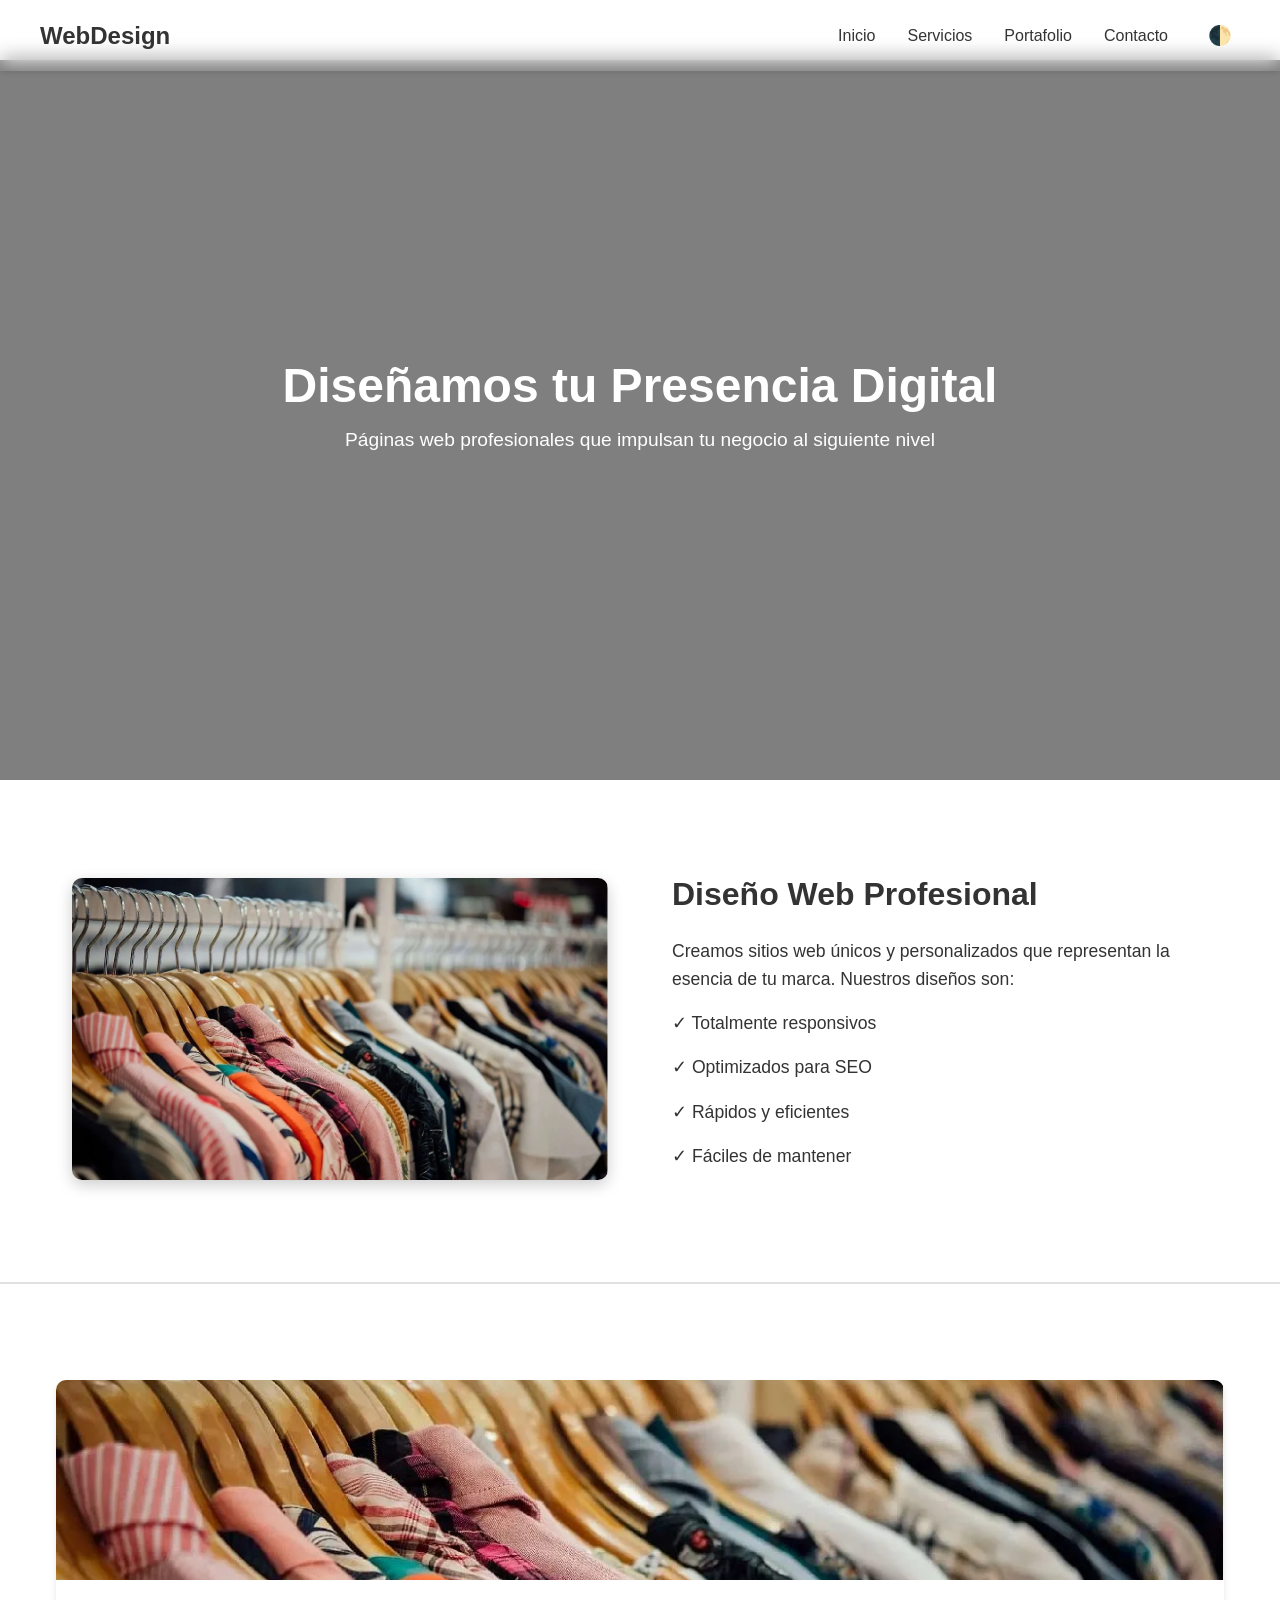
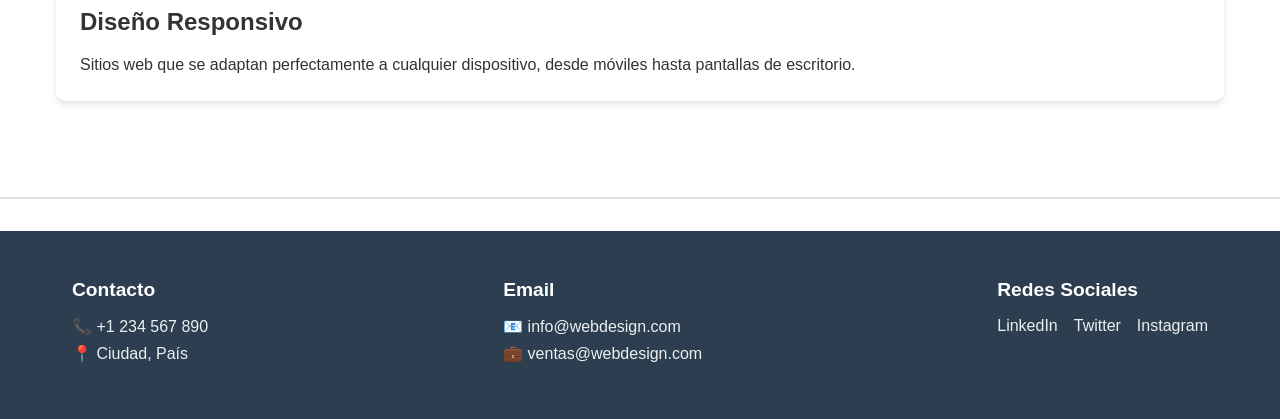
<file: index.html>
<!DOCTYPE html>
<html lang="es" data-theme="light">
<head>
    <meta charset="UTF-8">
    <meta name="viewport" content="width=device-width, initial-scale=1.0">
    <title>Diseño Web Profesional</title>
    <link href="Nuestra_Pagina.css" rel="stylesheet">
    <link href="Nuestra_Pagina.js">
</head>
<body>
    <script src="Nuestra_Pagina.js"></script>
    <header>
        <nav>
            <div class="logo">WebDesign</div>
            <div class="nav-links">
                <a href="#inicio">Inicio</a>
                <a href="#servicios">Servicios</a>
                <a href="#portafolio">Portafolio</a>
                <a href="#contacto">Contacto</a>
                <button class="theme-toggle" id="themeToggle">🌓</button>
            </div>
        </nav>
    </header>

    <section class="hero">
        <div class="hero-content">
            <h1>Diseñamos tu Presencia Digital</h1>
            <p>Páginas web profesionales que impulsan tu negocio al siguiente nivel</p>
        </div>
    </section>

    <section class="features">
        <div class="features-image">
            <img src="./public/images/moda-ropajpg.webp" alt="Diseño web responsive">
        </div>
        <div class="features-text">
            <h2>Diseño Web Profesional</h2>
            <p>Creamos sitios web únicos y personalizados que representan la esencia de tu marca. Nuestros diseños son:</p>
            <p>✓ Totalmente responsivos</p>
            <p>✓ Optimizados para SEO</p>
            <p>✓ Rápidos y eficientes</p>
            <p>✓ Fáciles de mantener</p>
        </div>
    </section>

    <div class="separator"></div>

    <section class="carousel-section">
        <div class="carousel" id="carousel">
            <div class="card">
                <img src="./public/images/moda-ropajpg.webp" alt="Diseño Responsivo" class="card-image">
                <div class="card-content">
                    <h3>Diseño Responsivo</h3>
                    <p>Sitios web que se adaptan perfectamente a cualquier dispositivo, desde móviles hasta pantallas de escritorio.</p>
                </div>
            </div>
            <div class="card">
                <img src="./public/images/moda-ropajpg.webp" alt="Optimización SEO" class="card-image">
                <div class="card-content">
                    <h3>Optimización SEO</h3>
                    <p>Mejoramos la visibilidad de tu sitio en los motores de búsqueda para atraer más tráfico orgánico.</p>
                </div>
            </div>
            <div class="card">
                <img src="./public/images/moda-ropajpg.webp" alt="Soporte Continuo" class="card-image">
                <div class="card-content">
                    <h3>Soporte Continuo</h3>
                    <p>Ofrecemos mantenimiento y actualizaciones regulares para mantener tu sitio siempre actualizado y seguro.</p>
                </div>
            </div>
        </div>
    </section>

    <div class="separator"></div>

    <footer>
        <div class="footer-content">
            <div class="footer-section">
                <h4>Contacto</h4>
                <p>📞 +1 234 567 890</p>
                <p>📍 Ciudad, País</p>
            </div>
            <div class="footer-section">
                <h4>Email</h4>
                <p>📧 info@webdesign.com</p>
                <p>💼 ventas@webdesign.com</p>
            </div>
            <div class="footer-section">
                <h4>Redes Sociales</h4>
                <div class="social-links">
                    <a href="#" target="_blank">LinkedIn</a>
                    <a href="#" target="_blank">Twitter</a>
                    <a href="#" target="_blank">Instagram</a>
                </div>
            </div>
        </div>
    </footer>

</body>
</html>
</file>
<file: Nuestra_Pagina.css>
* {
    margin: 0;
    padding: 0;
    box-sizing: border-box;
    font-family: 'Arial', sans-serif;
    transition: background-color 0.3s, color 0.3s;
}

:root[data-theme="light"] {
    --bg-color: transparent;
    --text-color: #333;
    --body-bg: #ffffff;
    --hero-overlay: rgba(0,0,0,0.5);
    --footer-bg: #2c3e50;
    --card-bg: #ffffff;
    --card-shadow: rgba(0,0,0,0.1);
    --separator-color: #e0e0e0;
}

:root[data-theme="dark"] {
    --bg-color: rgba(18, 18, 18, 0.8);
    --text-color: #ffffff;
    --body-bg: #121212;
    --hero-overlay: rgba(0,0,0,0.7);
    --footer-bg: #1a252f;
    --card-bg: #1e1e1e;
    --card-shadow: rgba(0,0,0,0.3);
    --separator-color: #333;
}

body {
    background-color: var(--body-bg);
}

header {
    background-color: var(--bg-color);
    backdrop-filter: blur(10px);
    padding: 1rem;
    position: fixed;
    width: 100%;
    top: 0;
    box-shadow: 0 2px 5px rgba(0,0,0,0.1);
    z-index: 1000;
}

nav {
    max-width: 1200px;
    margin: 0 auto;
    display: flex;
    justify-content: space-between;
    align-items: center;
}

.logo {
    font-size: 1.5rem;
    font-weight: bold;
    color: var(--text-color);
}

.nav-links {
    display: flex;
    gap: 2rem;
    align-items: center;
}

.nav-links a {
    text-decoration: none;
    color: var(--text-color);
    font-weight: 500;
    transition: color 0.3s;
}

.nav-links a:hover {
    color: #007bff;
}

.theme-toggle {
    background: none;
    border: none;
    cursor: pointer;
    padding: 0.5rem;
    color: var(--text-color);
    font-size: 1.2rem;
}

.hero {
    height: 80vh;
    background: linear-gradient(var(--hero-overlay), var(--hero-overlay)), url('https://www.blogdelfotografo.com/wp-content/uploads/2017/01/mountain-1244132_1920-1.jpg');
    background-size: cover;
    background-position: center;
    display: flex;
    align-items: center;
    justify-content: center;
    text-align: center;
    color: white;
    margin-top: 60px;
}

.hero-content {
    max-width: 800px;
    padding: 2rem;
}

.hero-content h1 {
    font-size: 3rem;
    margin-bottom: 1rem;
}

.hero-content p {
    font-size: 1.2rem;
    margin-bottom: 2rem;
}

.features {
    max-width: 1200px;
    margin: 4rem auto;
    padding: 2rem;
    display: flex;
    align-items: center;
    gap: 4rem;
}

.features-image {
    flex: 1;
    opacity: 0;
    transform: translateX(-50px);
    transition: all 1s ease;
}

.features-image.visible {
    opacity: 1;
    transform: translateX(0);
}

.features-image img {
    width: 100%;
    border-radius: 10px;
    box-shadow: 0 5px 15px rgba(0,0,0,0.2);
}

.features-text {
    flex: 1;
}

.features-text h2 {
    font-size: 2rem;
    margin-bottom: 1.5rem;
    color: var(--text-color);
}

.features-text p {
    font-size: 1.1rem;
    line-height: 1.6;
    color: var(--text-color);
    margin-bottom: 1rem;
}

.carousel-section {
    padding: 4rem 0;
    overflow: hidden;
    position: relative;
    max-width: 1200px;
    margin: 0 auto;
}

.carousel {
    display: flex;
    width: 300%;
    transition: transform 0.5s ease-in-out;
}

.card {
    flex: 1;
    margin: 0 1rem;
    padding: 0;
    background: var(--card-bg);
    border-radius: 10px;
    box-shadow: 0 4px 6px var(--card-shadow);
    color: var(--text-color);
    overflow: hidden;
}

.card-image {
    width: 100%;
    height: 200px;
    object-fit: cover;
}

.card-content {
    padding: 1.5rem;
}

.card h3 {
    font-size: 1.5rem;
    margin-bottom: 1rem;
    color: var(--text-color);
}

.card p {
    line-height: 1.6;
    color: var(--text-color);
}

.separator {
    width: 100%;
    height: 2px;
    background-color: var(--separator-color);
    margin: 2rem 0;
}

footer {
    background-color: var(--footer-bg);
    color: white;
    padding: 3rem 0;
}

.footer-content {
    max-width: 1200px;
    margin: 0 auto;
    display: flex;
    justify-content: space-between;
    padding: 0 2rem;
}

.footer-section h4 {
    margin-bottom: 1rem;
    font-size: 1.2rem;
}

.footer-section p, .footer-section a {
    color: #ecf0f1;
    text-decoration: none;
    margin-bottom: 0.5rem;
    display: block;
}

.footer-section a:hover {
    color: #3498db;
}

.social-links {
    display: flex;
    gap: 1rem;
}

@media (max-width: 768px) {
    .features {
        flex-direction: column;
    }

    .hero-content h1 {
        font-size: 2rem;
    }

    .nav-links a {
        display: none;
    }

    .nav-links .theme-toggle {
        display: block;
    }

    .footer-content {
        flex-direction: column;
        gap: 2rem;
        text-align: center;
    }

    .social-links {
        justify-content: center;
    }
}
</file>
